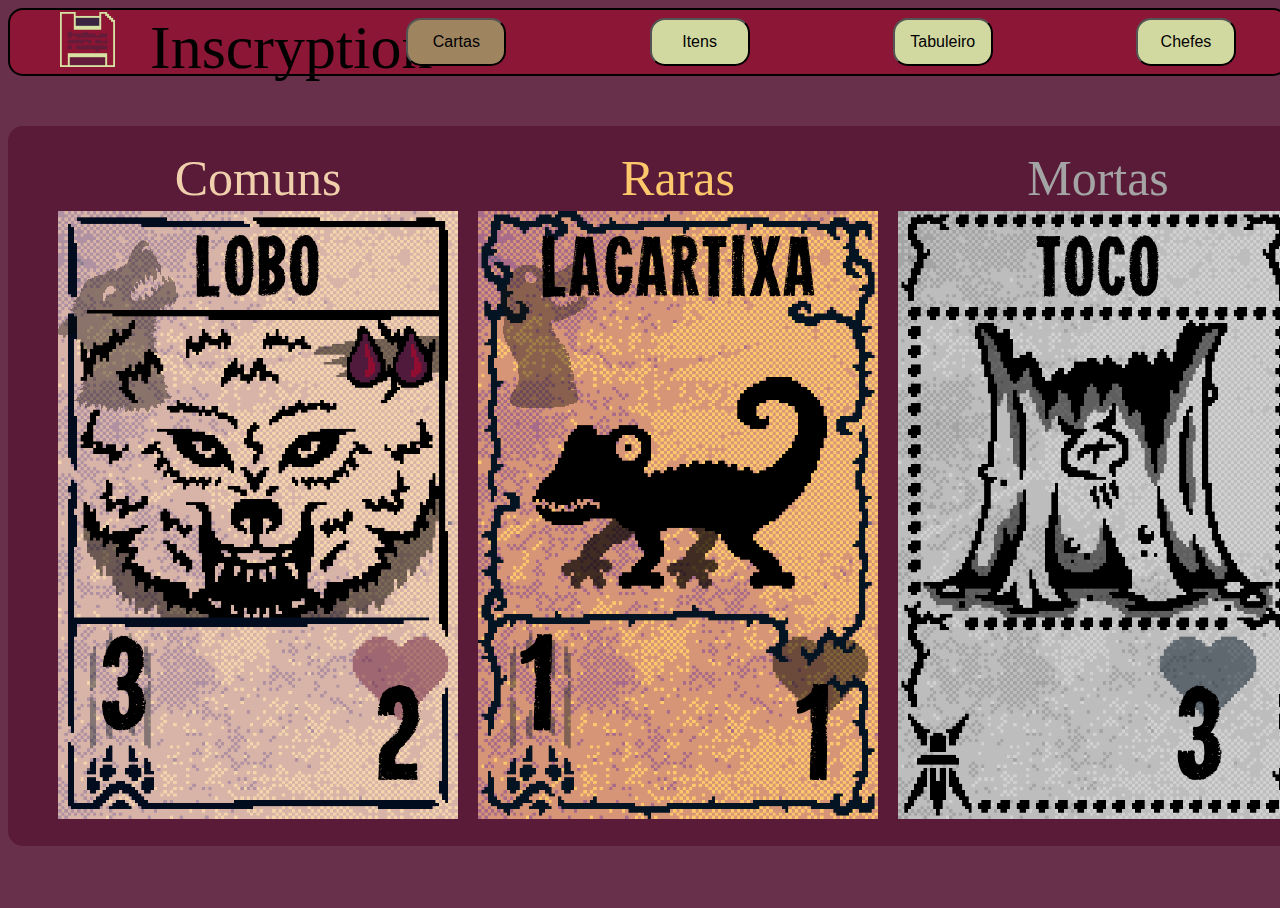
<file: pages/cartas.html>
<!DOCTYPE html>
<html lang="pt">
<head>
  <link rel="stylesheet" href="../static/css/template.css">
    <meta charset="UTF-8">
    <meta name="viewport" content="width=device-width, initial-scale=1.0">
    <title>Inscryption</title>
</head>
<body>

    <header> 
      <div class="logo"><img  style="width: 55px; height: 55px; cursor: pointer;" src="../media/logo.png" onclick="window.location.href='../index.html'">
        <a>Inscryption</a></div>

      <h1></h1>
      <button class="clicked">Cartas</button>
      <button onclick="window.location.href='../pages/itens.html'">Itens</button>
      <button onclick="window.location.href='../pages/tabuleiro.html'">Tabuleiro</button>
      <button onclick="window.location.href='../pages/chefes.html'">Chefes</button>
    </header>
    <div class="alignmaior"></div>
    <div class="a">
      <table align="center" border="0px">
        <tr>
          <td class="espacotable">Comuns</td>
          <td>&nbsp &nbsp</td>
          <td class="espacotable" style="color: #FDC86C;">Raras</td>
          <td>&nbsp &nbsp</td>
          <td class="espacotable" style="color: #A4A4A5;">Mortas</td>
        </tr>
        <tr>
          <td><a href="./cards/comum.html"><img class="botaocarta" style="width: 400px;" src="../media/wolf.png"></td></a>
          <td>&nbsp &nbsp</td>
          <td><a href="./cards/raras.html"><img class="botaocarta" style="width: 400px;" src="../media/geck.png"></td></a>
          <td>&nbsp &nbsp</td>
          <td><a href="./cards/mortas.html"><img class="botaocarta" style="width: 400px;" src="../media/stump.png"></td></a>
        </tr>
      
      </table>
    </div>
    
</body>
</html>
</file>
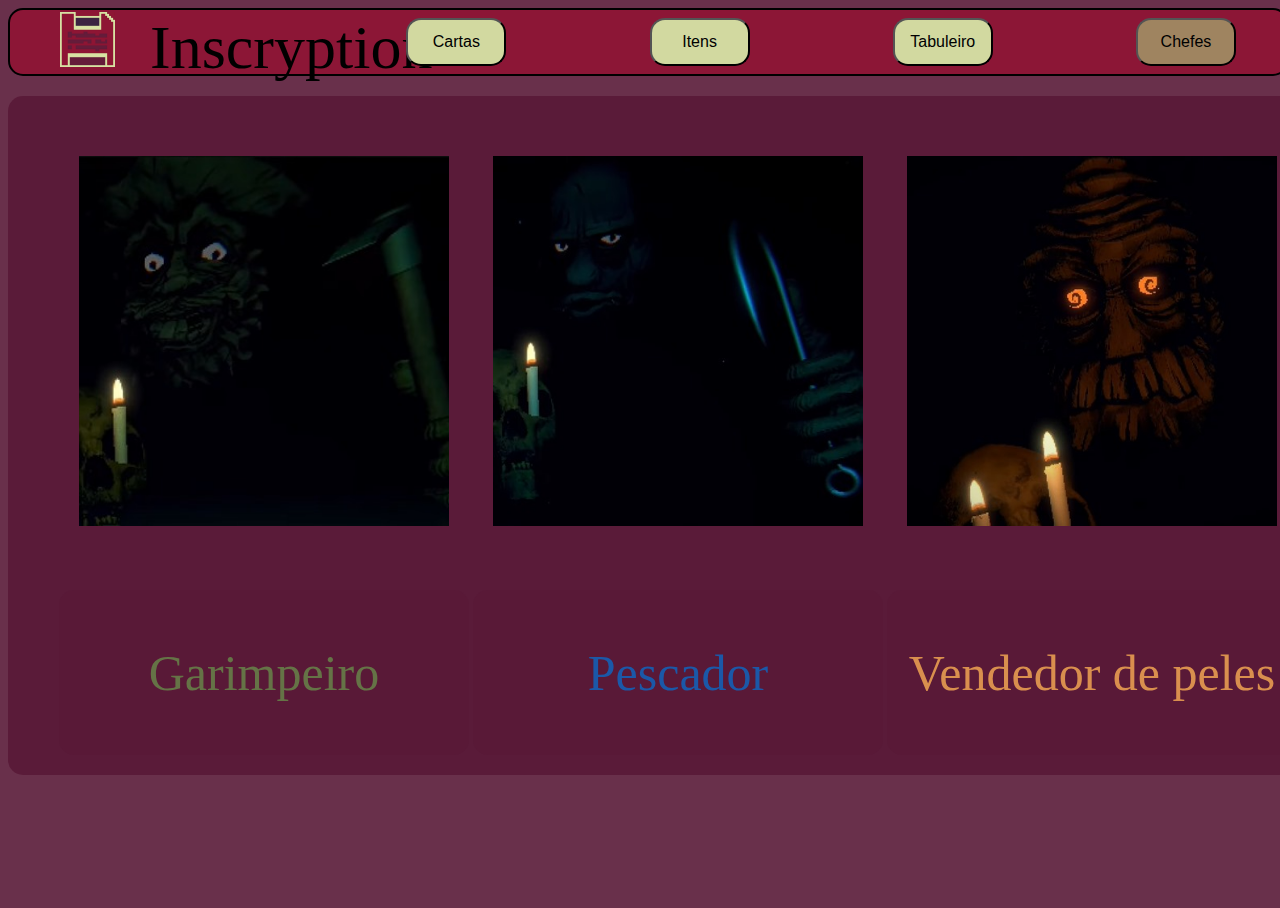
<file: pages/chefes.html>
<!DOCTYPE html>
<html lang="pt">
<head>
  <link rel="stylesheet" href="../static/css/template.css">
    <meta charset="UTF-8">
    <meta name="viewport" content="width=device-width, initial-scale=1.0">
    <title>Inscryption</title>
</head>
<body>

    <header> 
      <div class="logo"><img  style="width: 55px; height: 55px; cursor: pointer;" src="../media/logo.png" onclick="window.location.href='../index.html'">
        <a>Inscryption</a></div>

      <h1></h1>
      <button onclick="window.location.href='../pages/cartas.html'">Cartas</button>
      <button onclick="window.location.href='../pages/itens.html'">Itens</button>
      <button onclick="window.location.href='../pages/tabuleiro.html'">Tabuleiro</button>
      <button class="clicked">Chefes</button>
    </header>

    <div class="bigdiv">
      <div class="divbossimage">
        <div class="divboss">
          <a href="./chefes/garimpeiro.html"><img src="../media/chefes/garimpeiro.jpg" class="boss"></a>
          
        </div>
        <div class="divboss">
          <a href="./chefes/pescador.html"><img src="../media/chefes/pescador.jpg" class="boss"></a>
          
        </div>
        <div class="divboss">
          <a href="./chefes/cacador.html"><img src="../media/chefes/cacador.jpg" class="boss"></a>
          
        </div>
      </div>

      
      <div class="e">
          <div class="d">
            <h1 class="espacotable2" style="color: #657346;">Garimpeiro</h1>
          </div>
          <div class="d">
            <h1 class="espacotable2" style="color: #1b58a8;">Pescador</h1>
          </div>
          <div class="d">
            <h1 class="espacotable2" style="color: #D98F4E;">Vendedor de peles</h1>
      </div>
    </div>
</body>
</html>
</file>
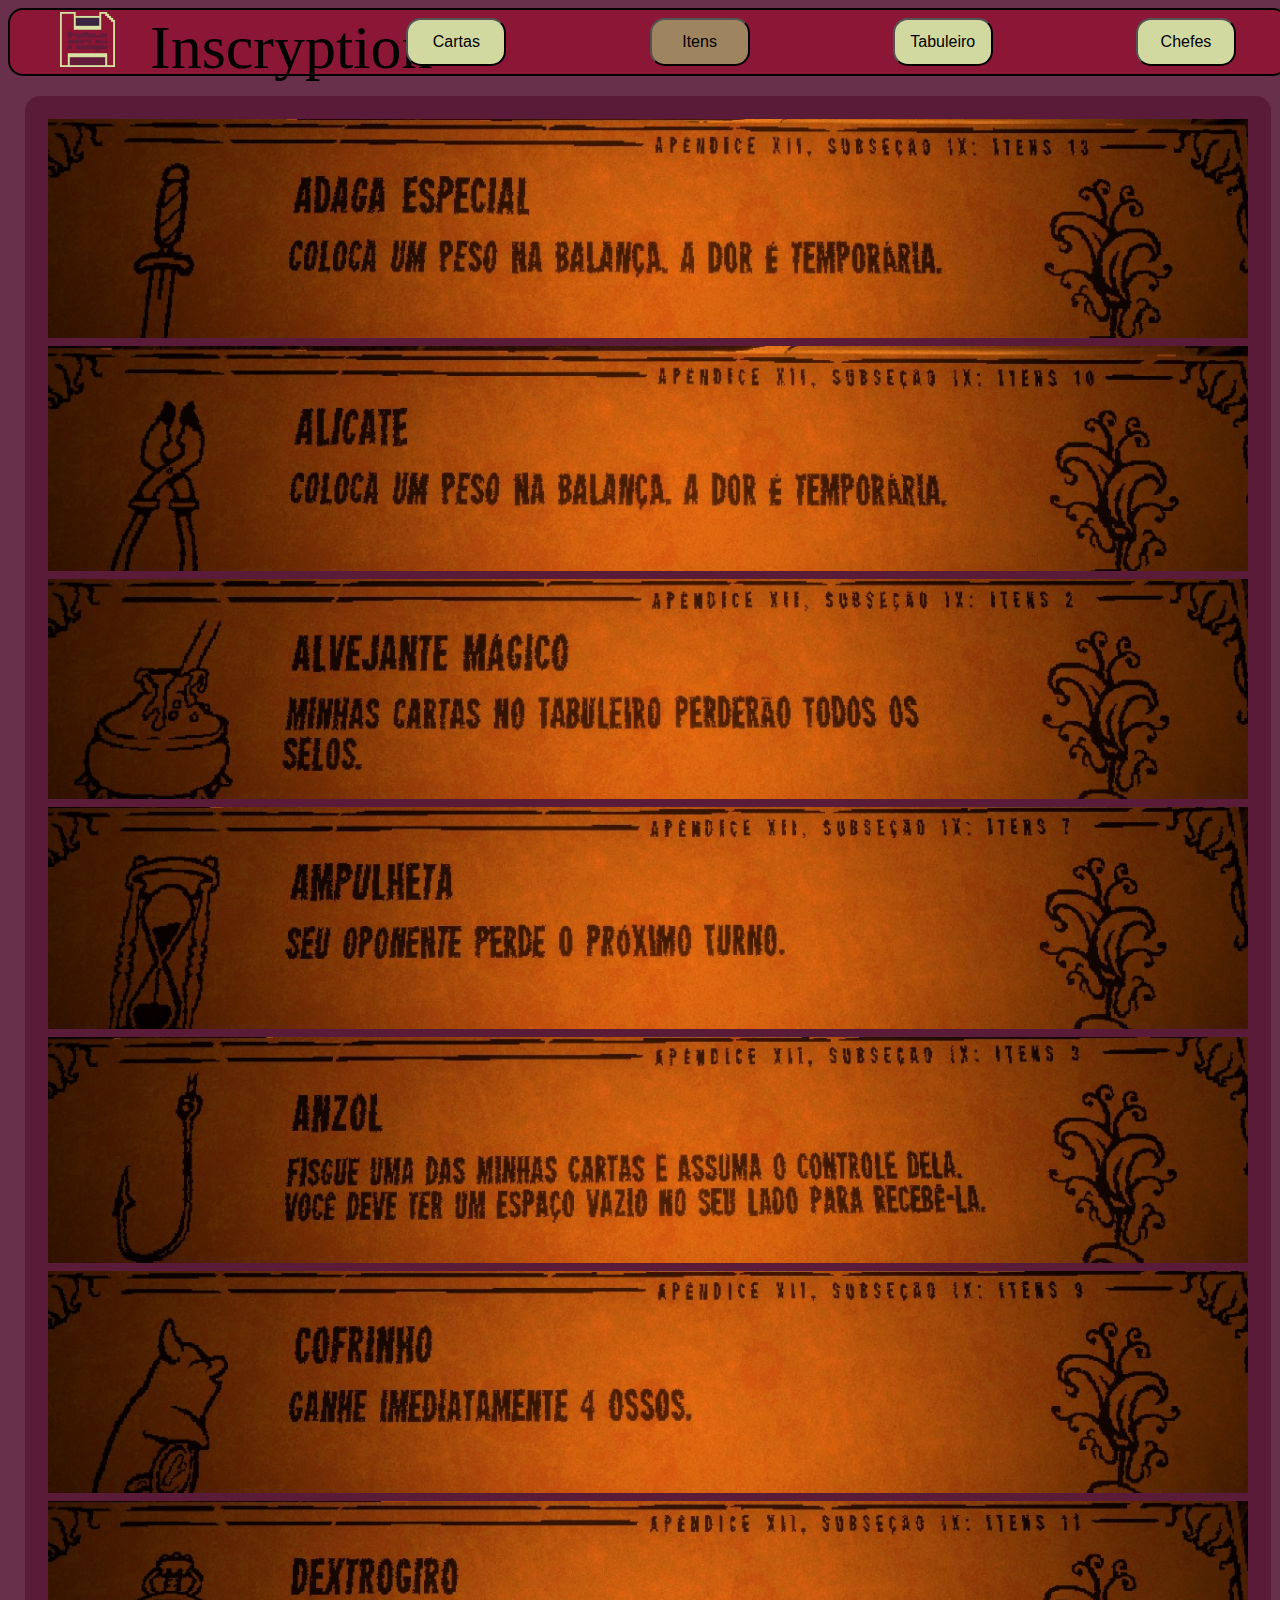
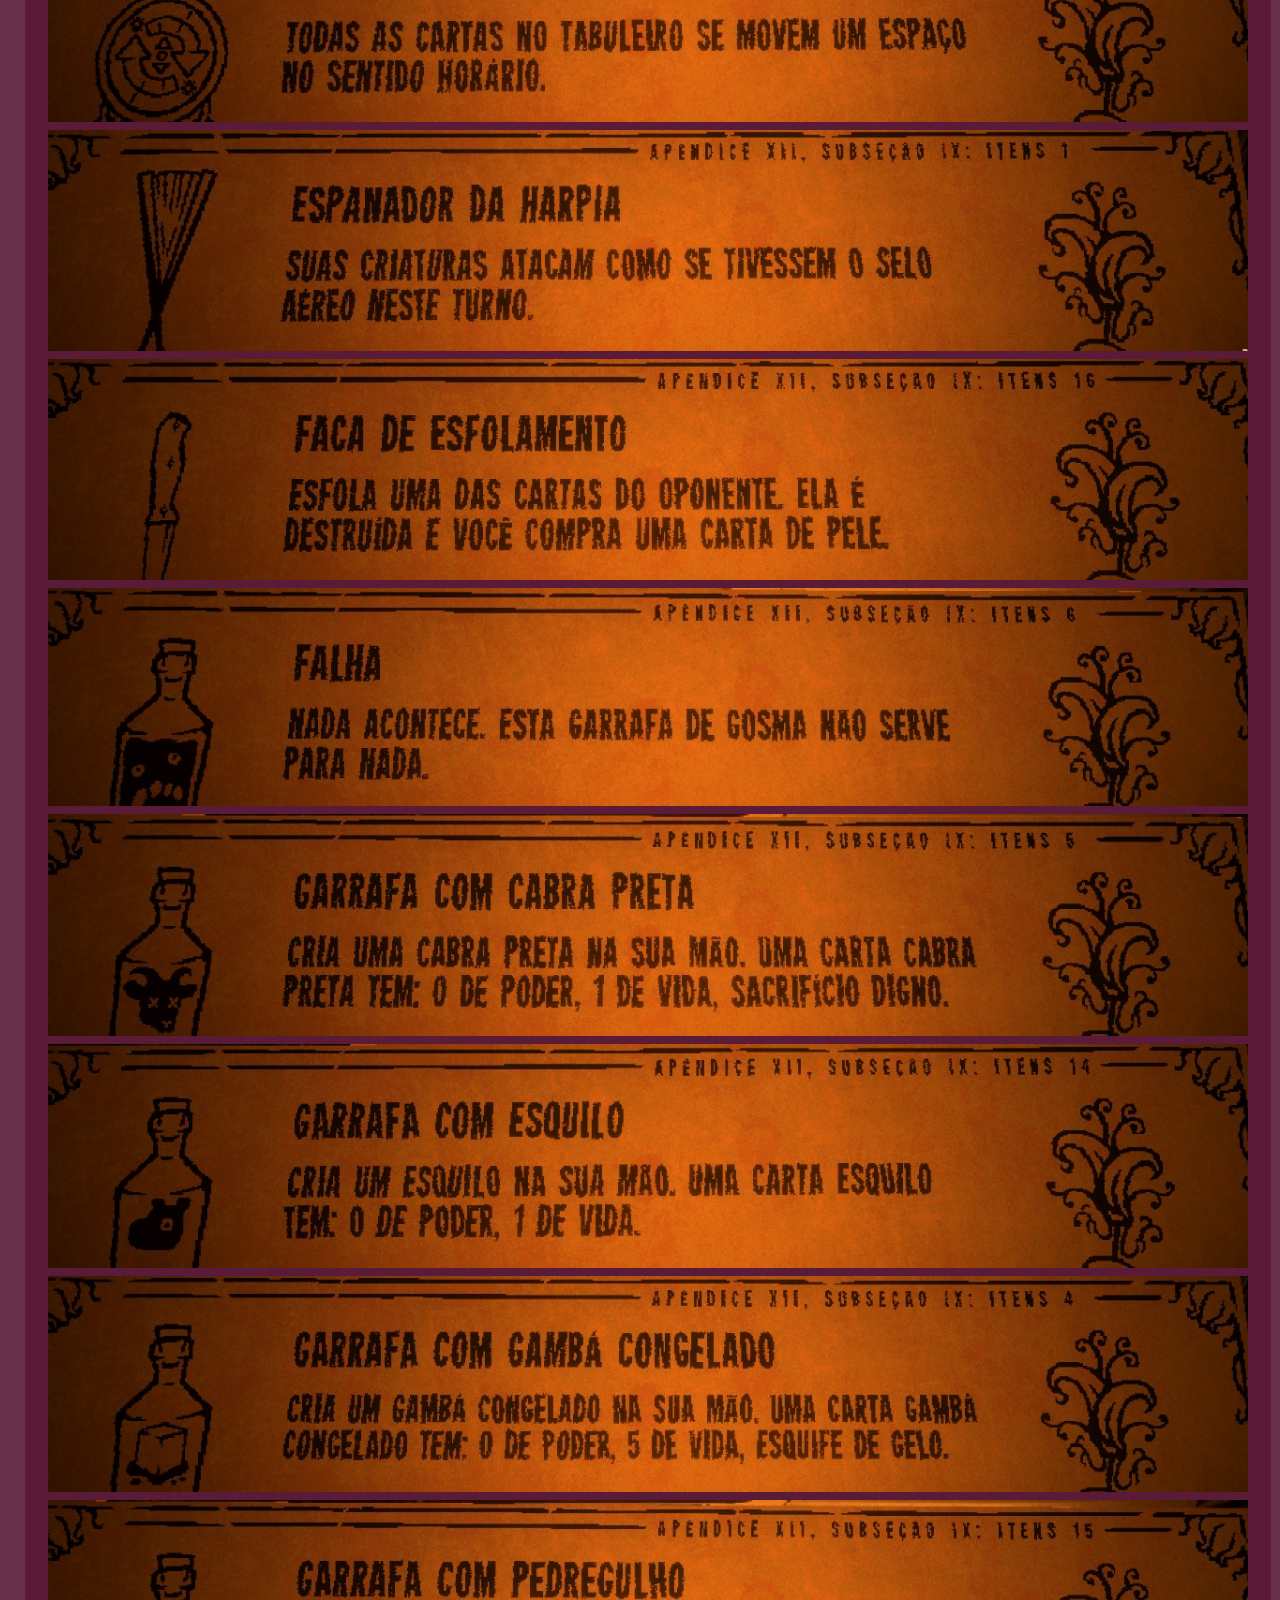
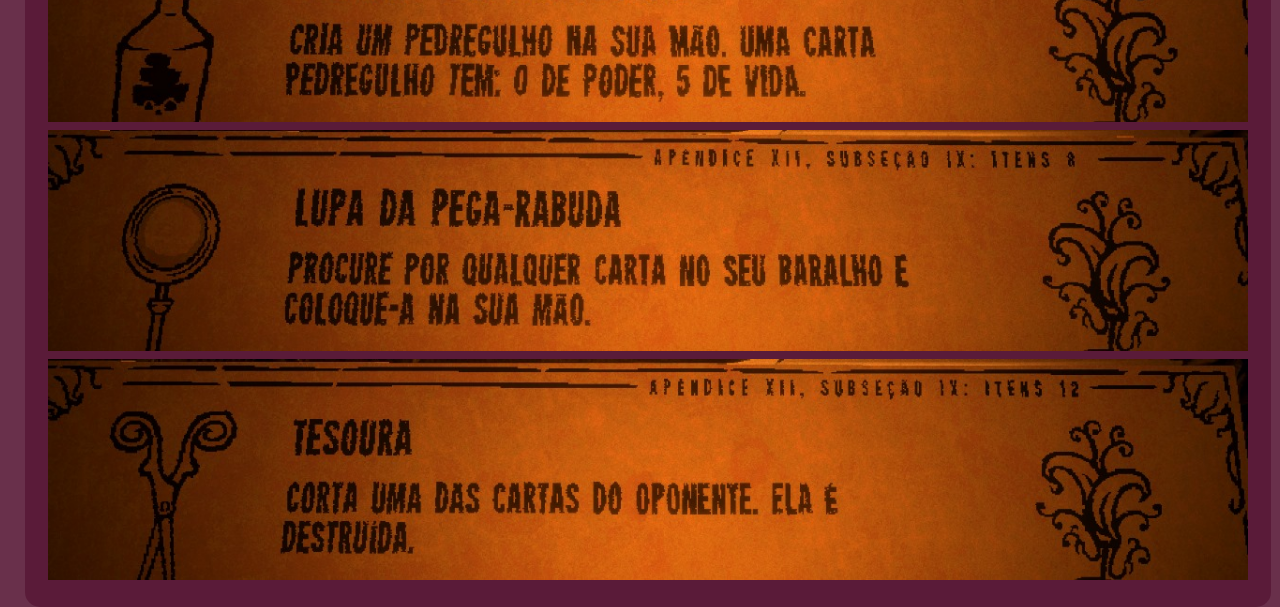
<file: pages/itens.html>
<!DOCTYPE html>
<html lang="pt">
<head>
  <link rel="stylesheet" href="../static/css/template.css">
    <meta charset="UTF-8">
    <meta name="viewport" content="width=device-width, initial-scale=1.0">
    <title>Inscryption</title>
</head>
<body>

    <header> 
      <div class="logo"><img class="itemtable"  style="width: 55px; height: 55px; cursor: pointer;" src="../media/logo.png" onclick="window.location.href='../index.html'">
        <a>Inscryption</a></div>

      <h1></h1>
      <button onclick="window.location.href='../pages/cartas.html'">Cartas</button>
      <button class="clicked">Itens</button>
      <button onclick="window.location.href='../pages/tabuleiro.html'">Tabuleiro</button>
      <button onclick="window.location.href='../pages/chefes.html'">Chefes</button>
    </header>

      <table class="divtableitem" border="0px">
        <tr><td><a><img class="itemtable" src="../media/itens/adaga_especial.jpeg"></a></td></tr>
        <tr><td><a><img class="itemtable" src="../media/itens/alicate.jpeg"></a></td></tr>
        <tr><td><a><img class="itemtable" src="../media/itens/alvejante_magico.jpeg"></a></td></tr>
        <tr><td><a><img class="itemtable" src="../media/itens/ampulheta.jpeg"></a></td></tr>
        <tr><td><a><img class="itemtable" src="../media/itens/anzol.jpeg"></a></td></tr>
        <tr><td><a><img class="itemtable" src="../media/itens/cofrinho.jpeg"></a></td></tr>
        <tr><td><a><img class="itemtable" src="../media/itens/dextrogiro.jpeg"></a></td></tr>
        <tr><td><a><img class="itemtable" src="../media/itens/espanador_da_harpia.jpeg"></a></td></tr>
        <tr><td><a><img class="itemtable" src="../media/itens/faca_de_esfolamento.jpeg"></a></td></tr>
        <tr><td><a><img class="itemtable" src="../media/itens/falha.jpeg"></a></td></tr>
        <tr><td><a><img class="itemtable" src="../media/itens/garrafa_com_cabra_preta.jpeg"></a></td></tr>
        <tr><td><a><img class="itemtable" src="../media/itens/garrafa_com_esquilo.jpeg"></a></td></tr>
        <tr><td><a><img class="itemtable" src="../media/itens/garrafa_com_gamba_congelado.jpeg"></a></td></tr>
        <tr><td><a><img class="itemtable" src="../media/itens/garrafa_com_pedregulho.jpeg"></a></td></tr>
        <tr><td><a><img class="itemtable" src="../media/itens/lupa_da_pega_rabuda.jpeg"></a></td></tr>
        <tr><td><a><img class="itemtable" src="../media/itens/tesoura.jpeg"></a></td></tr>
      </table>



    
    
</body>
</html>
</file>
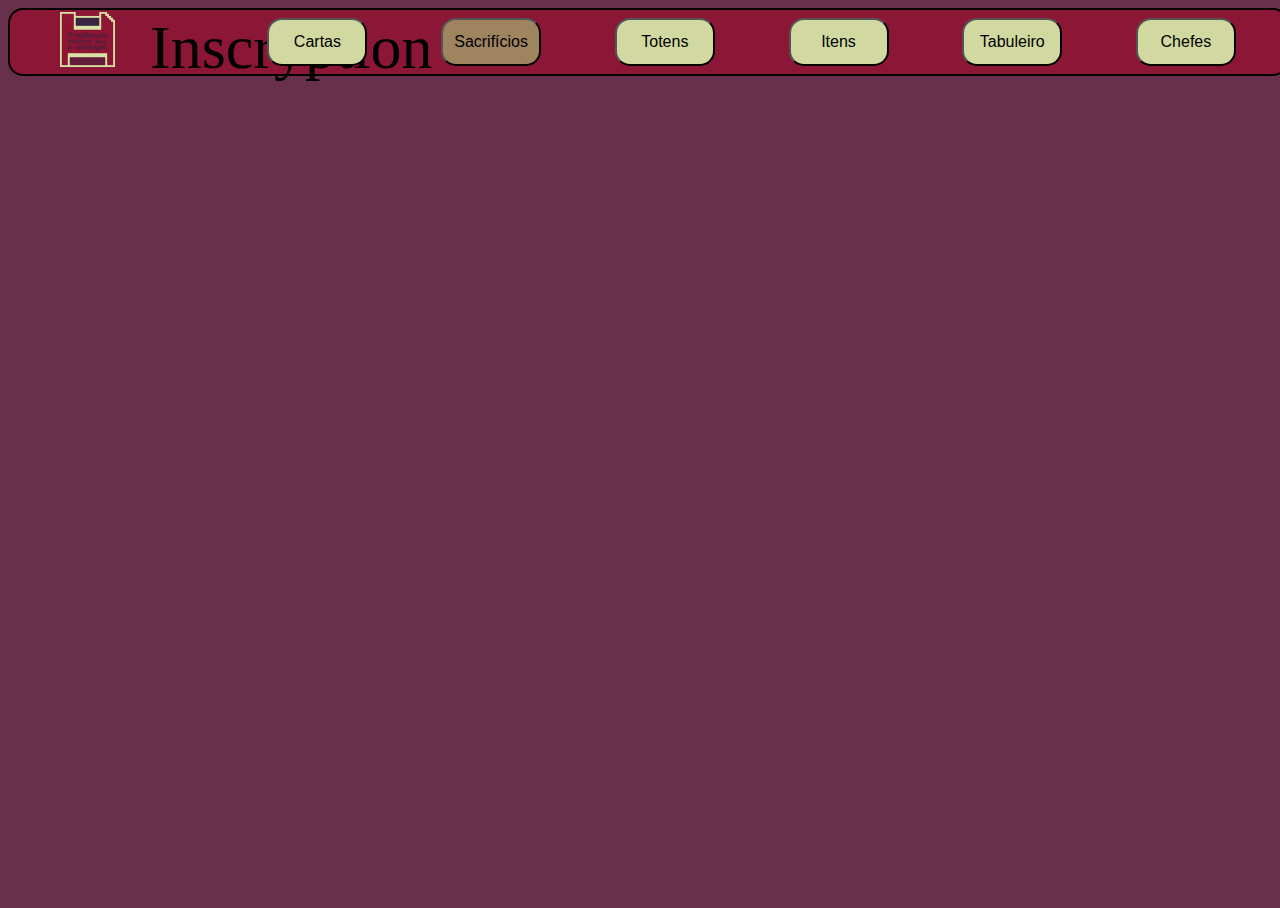
<file: pages/sacrificios.html>
<!DOCTYPE html>
<html lang="pt">
<head>
  <link rel="stylesheet" href="../static/css/template.css">
    <meta charset="UTF-8">
    <meta name="viewport" content="width=device-width, initial-scale=1.0">
    <title>Inscryption</title>
</head>
<body>

    <header> 
      <div class="logo"><img  style="width: 55px; height: 55px; cursor: pointer;" src="../media/logo.png" onclick="window.location.href='../index.html'">
        <a>Inscryption</a></div>

      <h1></h1>
      <button onclick="window.location.href='../pages/cartas.html'">Cartas</button>
      <button class="clicked">Sacrifícios</button>
      <button onclick="window.location.href='../pages/totens.html'">Totens</button>
      <button onclick="window.location.href='../pages/itens.html'">Itens</button>
      <button onclick="window.location.href='../pages/tabuleiro.html'">Tabuleiro</button>
      <button onclick="window.location.href='../pages/chefes.html'">Chefes</button>
    </header>


    
    
</body>
</html>
</file>
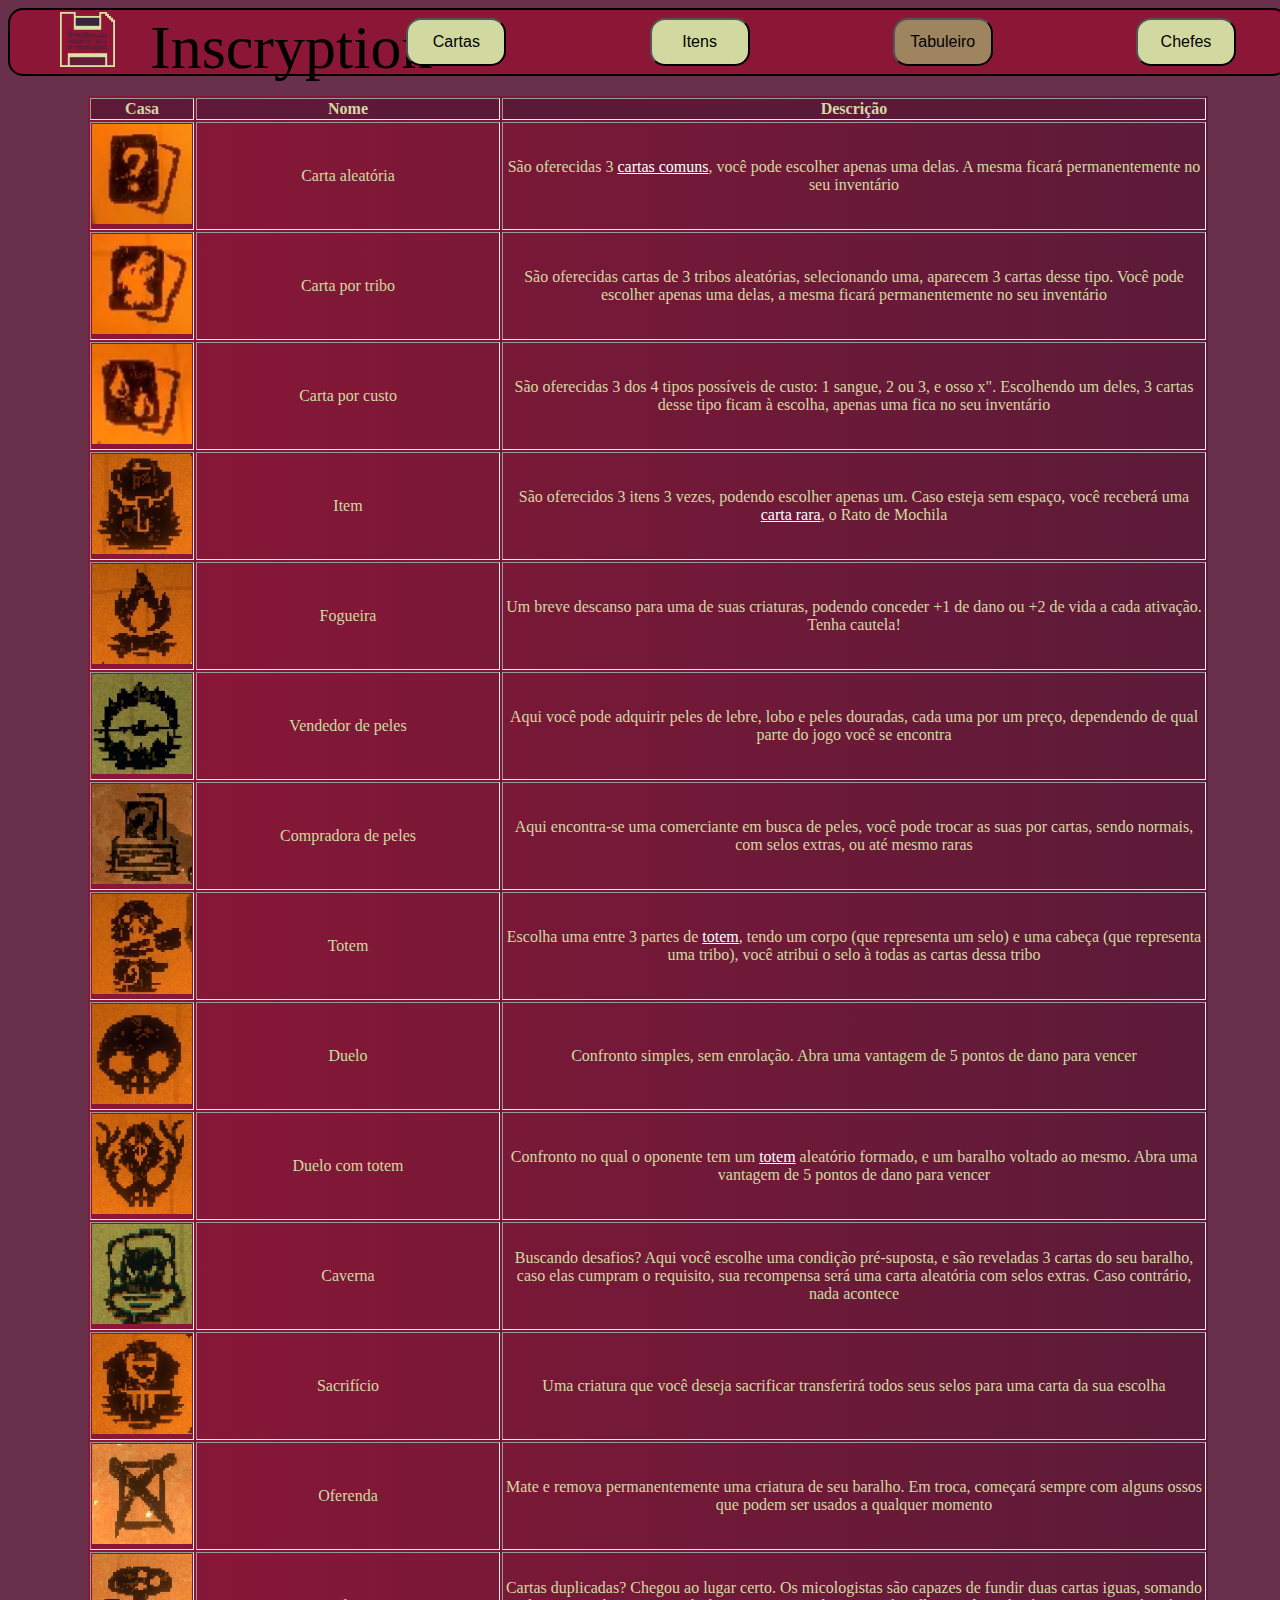
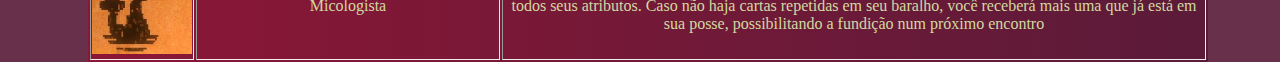
<file: pages/tabuleiro.html>
<!DOCTYPE html>
<html lang="pt">
<head>
  <link rel="stylesheet" href="../static/css/template.css">
    <meta charset="UTF-8">
    <meta name="viewport" content="width=device-width, initial-scale=1.0">
    <title>Inscryption</title>
</head>
<body>

    <header> 
      <div class="logo"><img  style="width: 55px; height: 55px; cursor: pointer;" src="../media/logo.png" onclick="window.location.href='../index.html'">
        <a>Inscryption</a></div>

      <h1></h1>
      <button onclick="window.location.href='../pages/cartas.html'">Cartas</button>
      <button onclick="window.location.href='../pages/itens.html'">Itens</button>
      <button class="clicked">Tabuleiro</button>
      <button onclick="window.location.href='../pages/chefes.html'">Chefes</button>
    </header>

    <table class="tabuleiro" border="10px">
      <tr>
        <th style="width: 100px; background-color: rgba(89, 25, 55, 0.9);">Casa</th>
        <th style="width: 300px; background-color: rgba(89, 25, 55, 0.9);">Nome</th>
        <th style="width: 700px; background-color: rgba(89, 25, 55, 0.9);">Descrição</th>
      </tr>
      <tr>
        <td><img class="casa" src="../media/casinhas/cartarandom.jpg"></td>
        <td>Carta aleatória</td>
        <td>São oferecidas 3 <a style="color: white;" href="../pages/cards/comum.html">cartas comuns</a>, você pode escolher apenas uma delas. A mesma ficará permanentemente no seu inventário</td>
      </tr>
      <tr>
        <td><img class="casa" src="../media/casinhas/familyrandom.jpg"></td>
        <td>Carta por tribo</td>
        <td>São oferecidas cartas de 3 tribos aleatórias, selecionando uma, aparecem 3 cartas desse tipo. Você pode escolher apenas uma delas, a mesma ficará permanentemente no seu inventário</td>
      </tr>
      <tr>
        <td><img class="casa" src="../media/casinhas/bloodrandom.jpg"></td>
        <td>Carta por custo</td>
        <td>São oferecidas 3 dos 4 tipos possíveis de custo: 1 sangue, 2 ou 3, e osso x". Escolhendo um deles, 3 cartas desse tipo ficam à escolha, apenas uma fica no seu inventário</td>
      </tr>
      <tr>
        <td><img class="casa" src="../media/casinhas/bag.jpg"></td>
        <td>Item</td>
        <td>São oferecidos 3 itens 3 vezes, podendo escolher apenas um. Caso esteja sem espaço, você receberá uma <a style="color: white;" href="../pages/cards/raras.html">carta rara</a>, o Rato de Mochila</td>
      </tr>
      <tr>
        <td><img class="casa" src="../media/casinhas/campfire.jpg"></td>
        <td>Fogueira</td>
        <td>Um breve descanso para uma de suas criaturas, podendo conceder +1 de dano ou +2 de vida a cada ativação. Tenha cautela!</td>
      </tr>
      <tr>
        <td><img class="casa" src="../media/casinhas/trap.jpg"></td>
        <td>Vendedor de peles</td>
        <td>Aqui você pode adquirir peles de lebre, lobo e peles douradas, cada uma por um preço, dependendo de qual parte do jogo você se encontra
        </td>
      </tr>
      <tr>
        <td><img class="casa" src="../media/casinhas/skin.jpg"></td>
        <td>Compradora de peles</td>
        <td>Aqui encontra-se uma comerciante em busca de peles, você pode trocar as suas por cartas, sendo normais, com selos extras, ou até mesmo raras</td>
      </tr>
      <tr>
        <td><img class="casa" src="../media/casinhas/totem.jpg"></td>
        <td>Totem</td>
        <td>Escolha uma entre 3 partes de <a style="color: white;" href="../pages/totens.html">totem</a>, tendo um corpo (que representa um selo) e uma cabeça (que representa uma tribo), você atribui o selo à todas as cartas dessa tribo</td>
      </tr>
      <tr>
        <td><img class="casa" src="../media/casinhas/duel.jpg"></td>
        <td>Duelo</td>
        <td>Confronto simples, sem enrolação. Abra uma vantagem de 5 pontos de dano para vencer</td>
      </tr>
      <tr>
        <td><img class="casa" src="../media/casinhas/totem_duel.jpg"></td>
        <td>Duelo com totem</td>
        <td>Confronto no qual o oponente tem um <a style="color: white;" href="../pages/totens.html">totem</a> aleatório formado, e um baralho voltado ao mesmo. Abra uma vantagem de 5 pontos de dano para vencer</td>
      </tr>
      <tr>
        <td><img class="casa" src="../media/casinhas/cave.jpg"></td>
        <td>Caverna</td>
        <td>Buscando desafios? Aqui você escolhe uma condição pré-suposta, e são reveladas 3 cartas do seu baralho, caso elas cumpram o requisito, sua recompensa será uma carta aleatória com selos extras. Caso contrário, nada acontece</td>
      </tr>
      <tr>
        <td><img class="casa" src="../media/casinhas/sacrifice.jpg"></td>
        <td>Sacrifício</td>
        <td>Uma criatura que você deseja sacrificar transferirá todos seus selos para uma carta da sua escolha</td>
      </tr>
      <tr>
        <td><img class="casa" src="../media/casinhas/demon.jpg"></td>
        <td>Oferenda</td>
        <td>Mate e remova permanentemente uma criatura de seu baralho. Em troca, começará sempre com alguns ossos que podem ser usados a qualquer momento</td>
      </tr>
      <tr>
        <td><img class="casa" src="../media/casinhas/micologist.jpg"></td>
        <td>Micologista</td>
        <td>Cartas duplicadas? Chegou ao lugar certo. Os micologistas são capazes de fundir duas cartas iguas, somando todos seus atributos. Caso não haja cartas repetidas em seu baralho, você receberá mais uma que já está em sua posse, possibilitando a fundição num próximo encontro</td>
      </tr>
      

    </table>
    
    
</body>
</html>
</file>
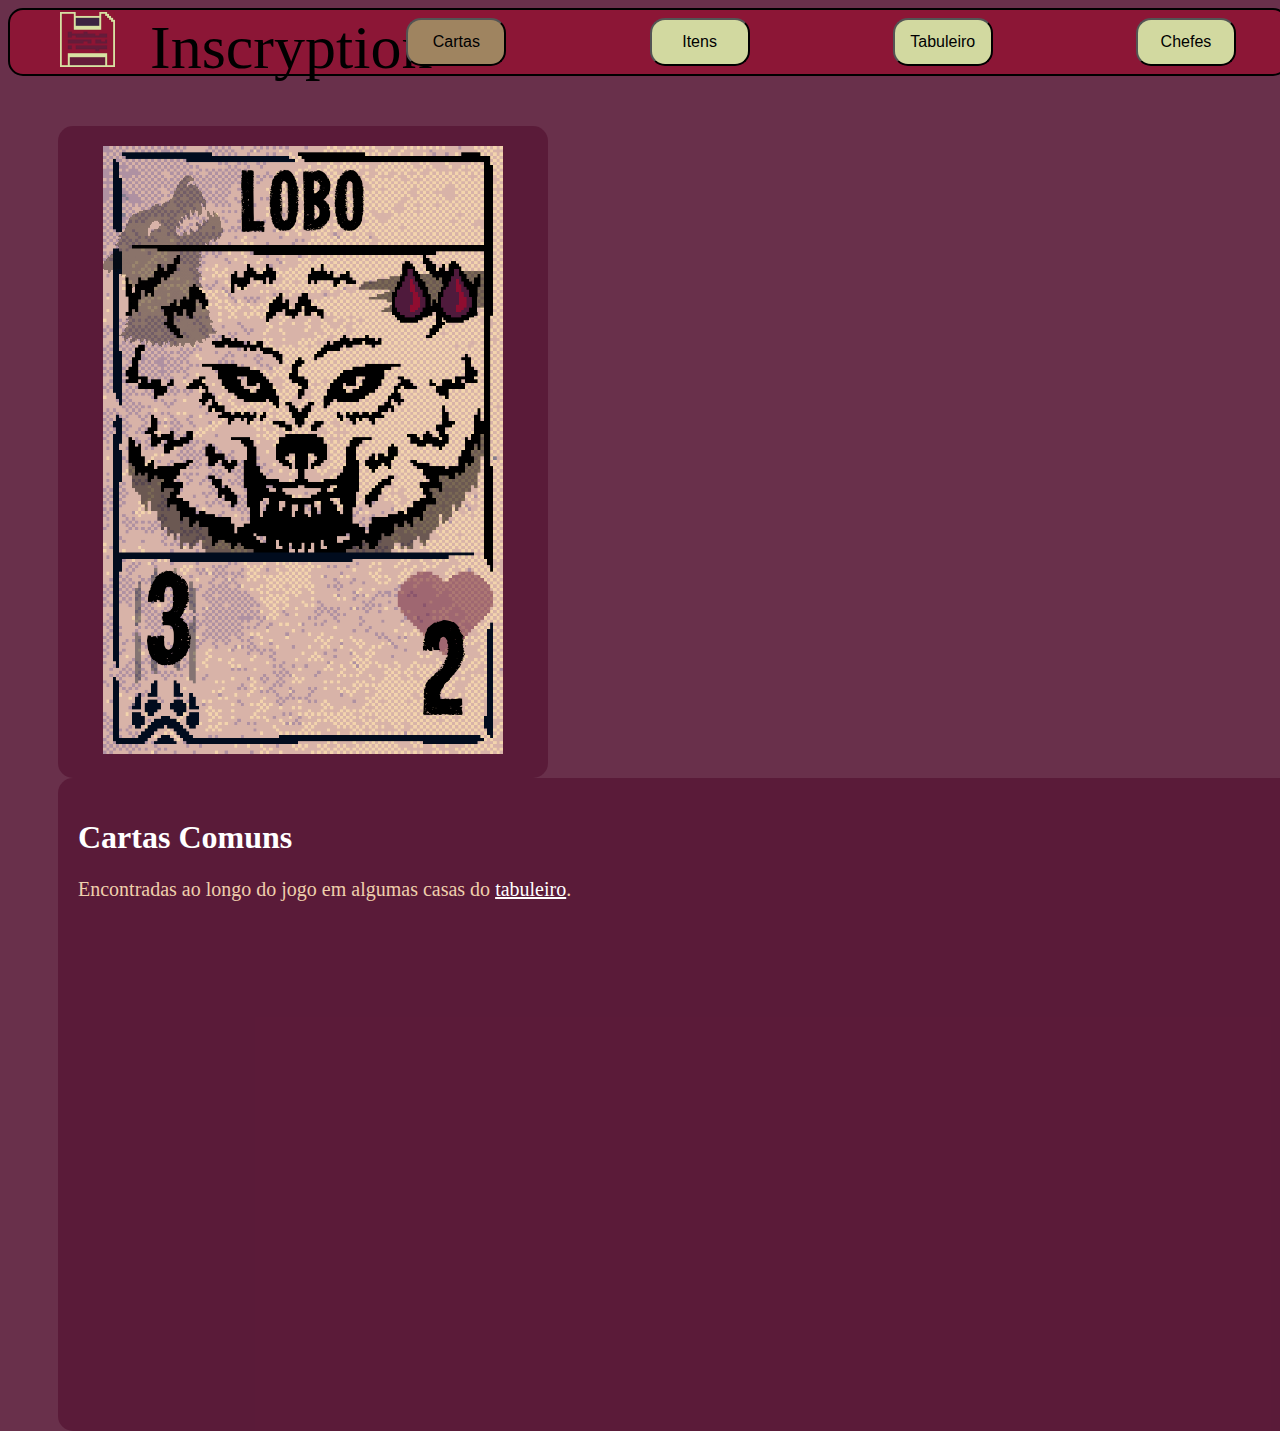
<file: pages/cards/comum.html>
<!DOCTYPE html>
<html lang="pt">
<head>
  <link rel="stylesheet" href="../../static/css/template.css">
    <meta charset="UTF-8">
    <meta name="viewport" content="width=device-width, initial-scale=1.0">
    <title>Inscryption</title>
</head>
<body>

    <header> 
      <div class="logo"><img  style="width: 55px; height: 55px; cursor: pointer;" src="../../media/logo.png" onclick="window.location.href='../../index.html'">
        <a>Inscryption</a></div>

      <h1></h1>
      <button class="clicked" onclick="window.location.href='../../pages/cartas.html'">Cartas</button>
      <button onclick="window.location.href='../../pages/itens.html'">Itens</button>
      <button onclick="window.location.href='../../pages/tabuleiro.html'">Tabuleiro</button>
      <button onclick="window.location.href='../../pages/chefes.html'">Chefes</button>
    </header>
    <div class="alignmaior"></div>

    <div class="carta">
      <a href="../cartas.html"><img style="width: 400px;" src="../../media/wolf.png"></a>
    </div>
    
    <div class="legenda">
      <h1 style="color: white;"><strong>Cartas Comuns</strong></h1>
      <p style="color: #EFCFAC; font-size: 20px;">Encontradas ao longo do jogo em algumas casas do <a style="color: white;" href="../tabuleiro.html">tabuleiro</a>.</p>
    </div>
    
    
</body>
</html>
</file>
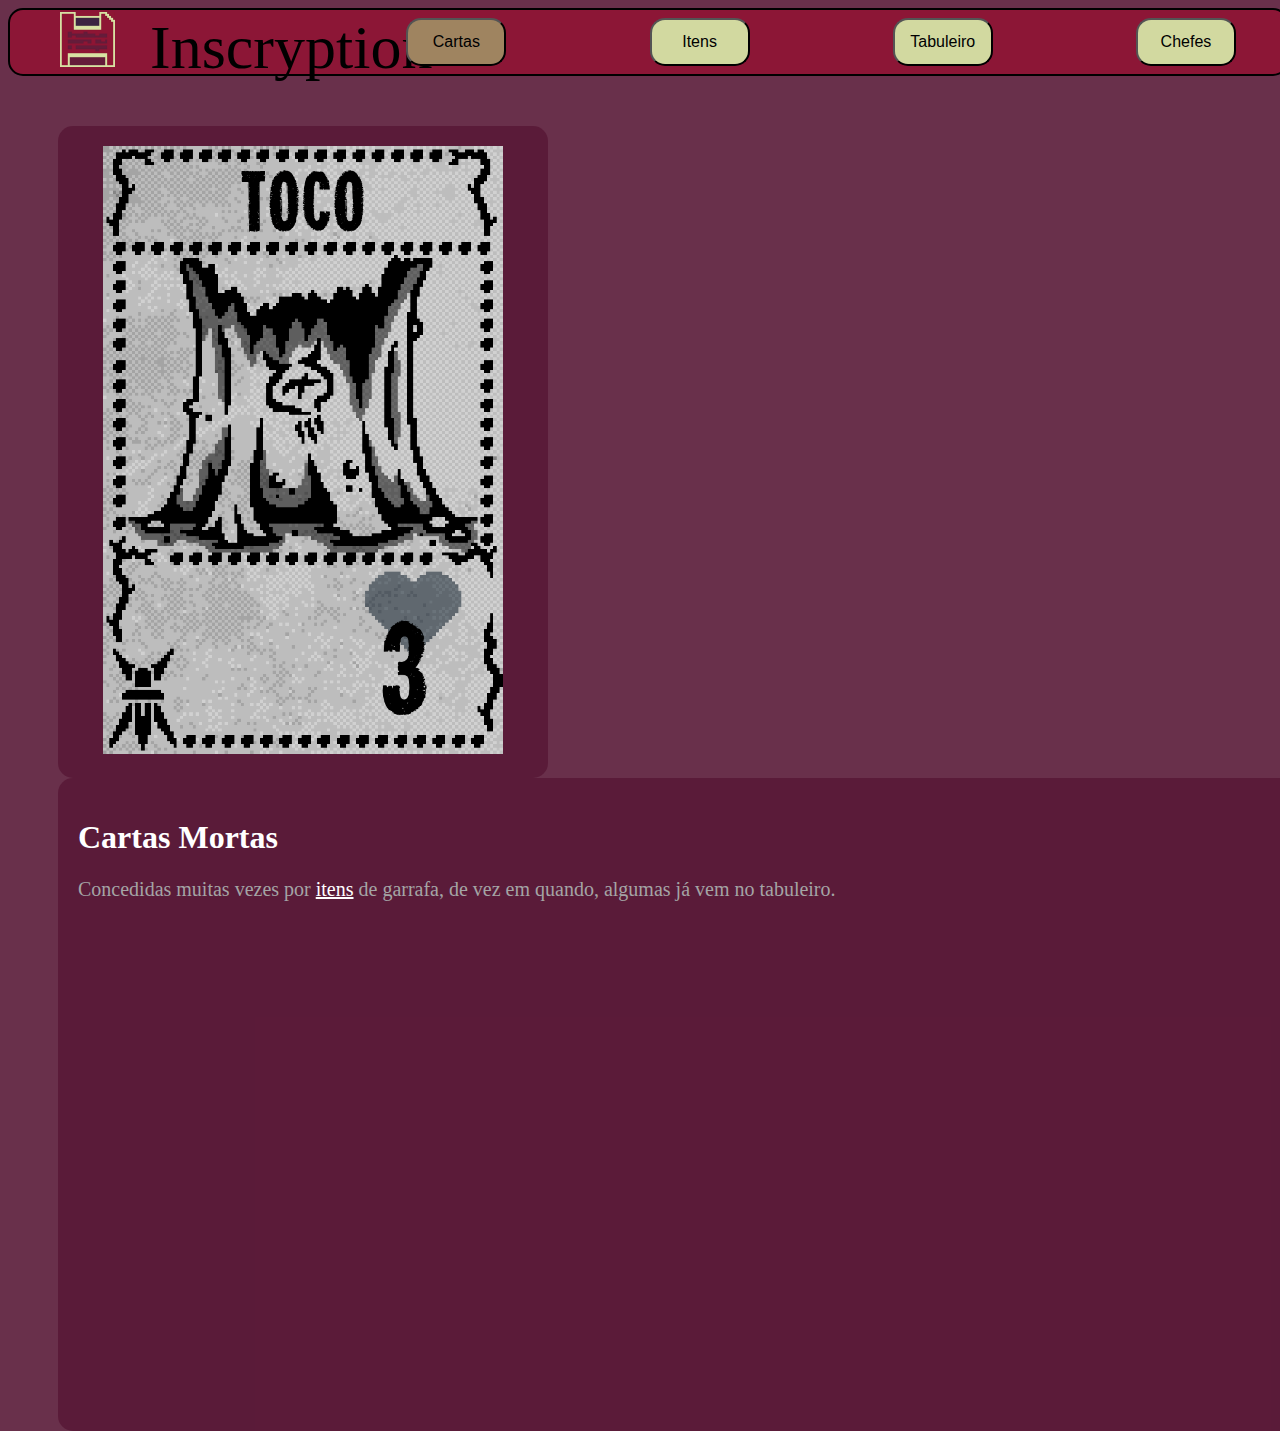
<file: pages/cards/mortas.html>
<!DOCTYPE html>
<html lang="pt">
<head>
  <link rel="stylesheet" href="../../static/css/template.css">
    <meta charset="UTF-8">
    <meta name="viewport" content="width=device-width, initial-scale=1.0">
    <title>Inscryption</title>
</head>
<body>

    <header> 
      <div class="logo"><img  style="width: 55px; height: 55px; cursor: pointer;" src="../../media/logo.png" onclick="window.location.href='../../index.html'">
        <a>Inscryption</a></div>

      <h1></h1>
      <button class="clicked" onclick="window.location.href='../../pages/cartas.html'">Cartas</button>
      <button onclick="window.location.href='../../pages/itens.html'">Itens</button>
      <button onclick="window.location.href='../../pages/tabuleiro.html'">Tabuleiro</button>
      <button onclick="window.location.href='../../pages/chefes.html'">Chefes</button>
    </header>
    <div class="alignmaior"></div>

    <div class="carta">
      <a href="../cartas.html"><img style="width: 400px;" src="../../media/stump.png"></a>
    </div>
    
    <div class="legenda">
      <h1 style="color: white;"><strong>Cartas Mortas</strong></h1>
      <p style="color: #A4A4A5; font-size: 20px;">Concedidas muitas vezes por <a style="color: white;" href="../itens.html">itens</a> de garrafa, de vez em quando, algumas já vem no tabuleiro.</p>
    </div>
    
    
</body>
</html>
</file>
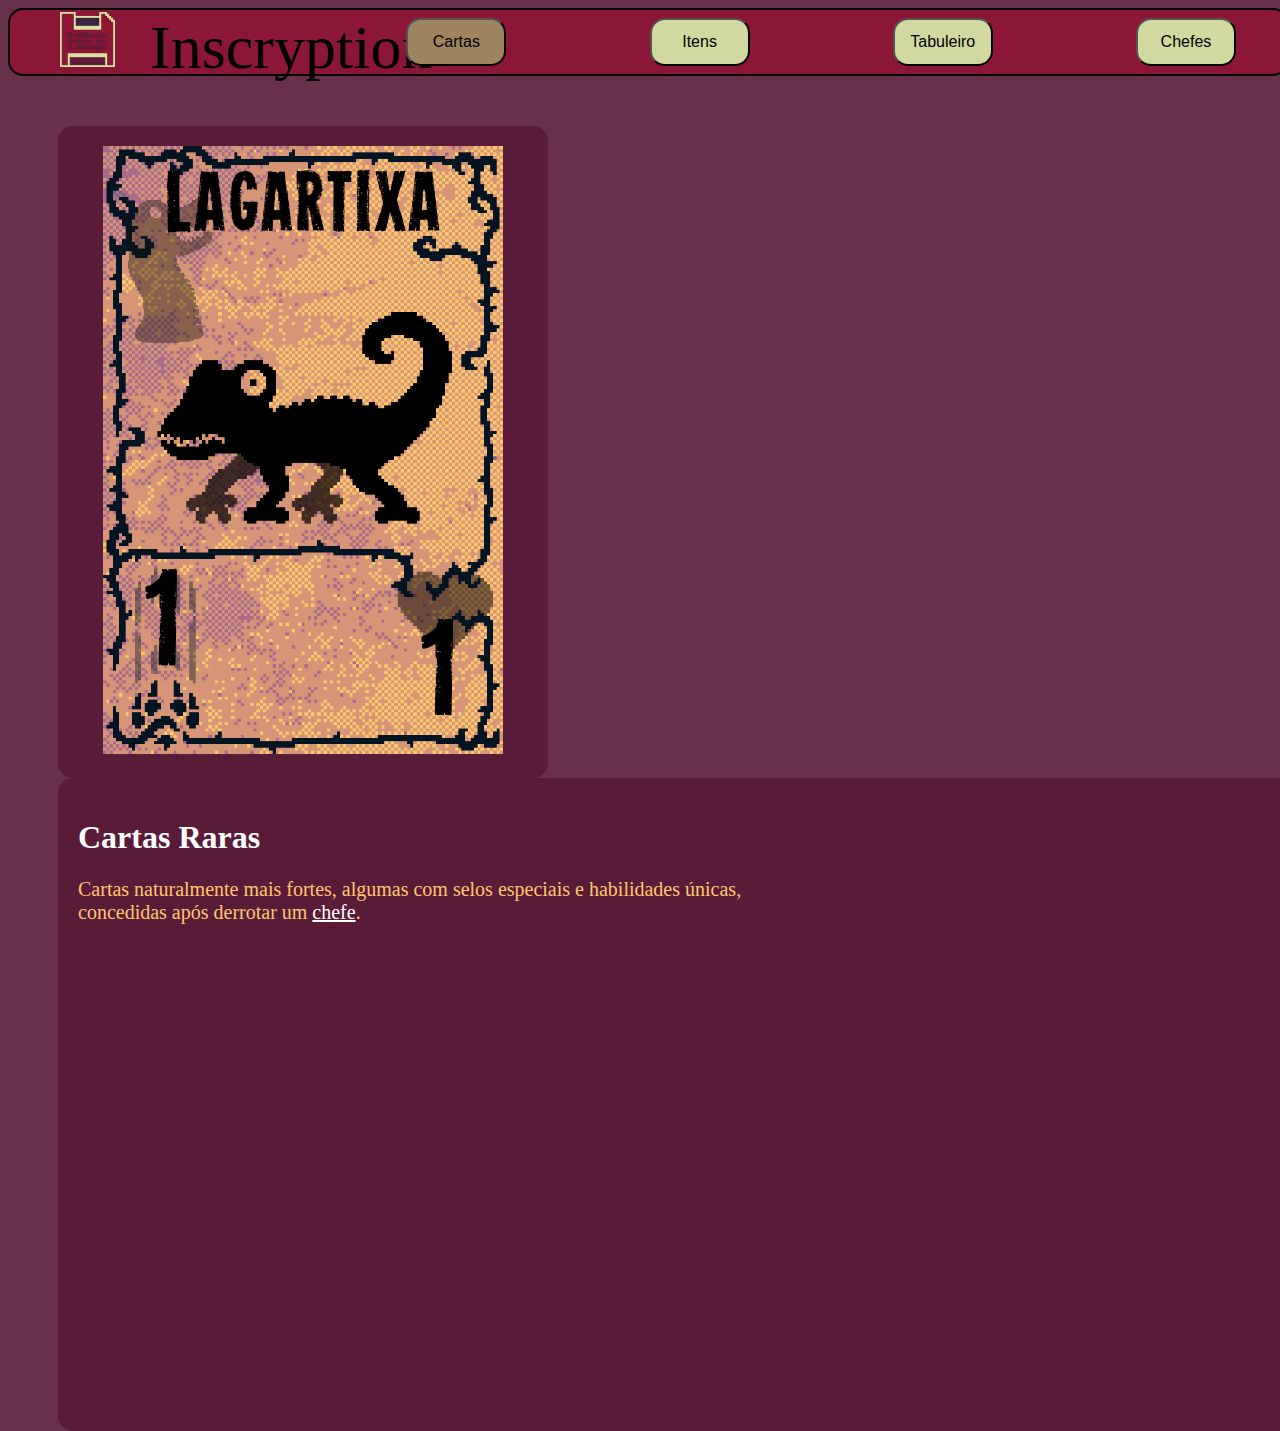
<file: pages/cards/raras.html>
<!DOCTYPE html>
<html lang="pt">
<head>
  <link rel="stylesheet" href="../../static/css/template.css">
    <meta charset="UTF-8">
    <meta name="viewport" content="width=device-width, initial-scale=1.0">
    <title>Inscryption</title>
</head>
<body>

    <header> 
      <div class="logo"><img  style="width: 55px; height: 55px; cursor: pointer;" src="../../media/logo.png" onclick="window.location.href='../../index.html'">
        <a>Inscryption</a></div>

      <h1></h1>
      <button class="clicked" onclick="window.location.href='../../pages/cartas.html'">Cartas</button>
      <button onclick="window.location.href='../../pages/itens.html'">Itens</button>
      <button onclick="window.location.href='../../pages/tabuleiro.html'">Tabuleiro</button>
      <button onclick="window.location.href='../../pages/chefes.html'">Chefes</button>
    </header>
    <div class="alignmaior"></div>

    <div class="carta">
      <a href="../cartas.html"><img style="width: 400px;" src="../../media/geck.png"></a>
    </div>
    
    <div class="legenda">
      <h1 style="color: white;"><strong>Cartas Raras</strong></h1>
      <p style="color: #FDC86C; font-size: 20px;">Cartas naturalmente mais fortes, algumas com selos especiais e habilidades únicas,<br>concedidas após derrotar um <a style="color: white;" href="../chefes.html">chefe</a>.</p>
    </div>
    
    
</body>
</html>
</file>
<file: static/css/template.css>
/* ########################################################################################################### */
/* ESTRUTURA */
header {
    display: flex;
    flex-direction: [row];
    justify-content: space-between;
    align-items: center;
    background-color:#8C1636;
    padding: 2px 50px;
    z-index: 1;
    border-radius: 15px;
    border: 2px, solid black;
  }
  
body {
    position: absolute;
    top: 0;
    left: 0;
    width: 100%;
    height: 100%;
    background-color: rgba(89, 25, 55, 0.9);

}

form {
  height: 20px;
}

/* ########################################################################################################### */







.logo {
  width: 60px;
  height: 60px;
  font-family: 'Heavyweight Regular';
  font-style: normal;
  font-weight: normal;
  font-size: 62px;
  src: local('Heavyweight Regular'), url('HEAVYWEI.woff') format('woff');
  display: grid;
  grid-template-columns: repeat(2, 80px);
  gap: 10px;
}

.lojas {
  width: 90px;
  height: 90px;
  margin-right: 10px;
  margin-left: 10px;
  vertical-align: top;
  background-color: #D2D9A0;
  border: 2px;
  border-color: #000;
  
}
/* ########################################################################################################### */
/* TEXTO */
.font {
  font-family: 'Heavyweight Regular';
  font-style: normal;
  font-weight: normal;
  font-size: 50px;
  src: local('Heavyweight Regular'), url('HEAVYWEI.woff') format('woff');
}

.description {
  width: 450px;
  margin-left: 50px;
  border-radius: 15px;
  padding: 20px;
  display: inline-block;
  vertical-align: top;
}

#red {
  color: red;
}

/* ########################################################################################################### */



/* ########################################################################################################### */
/* ALINHAMENTO */
.align {
  align-items: first baseline;
  margin-bottom: 50px;
}

.alignmaior {
  margin-bottom: 50px;
  align-items: center;
  width: 900px;
}

.bigdiv {
  margin-top: 20px;
}

/* ########################################################################################################### */





/* ########################################################################################################### */
/* BOTÕES */
.clicked {
  background-color: rgb(159, 132, 96);
}

button {
  background-color: #D2D9A0;
  block-size: 48px;
  width: 100px;
  cursor: pointer;
  border-radius: 15px;
  font-size: medium;
}

button:hover {
  background-color: rgb(159, 132, 96);
}

/* ########################################################################################################### */





/* ########################################################################################################### */
/* CHEFES */
.bodyboss {
  position: absolute;
  top: 0;
  left: 0;
  width: 100%;
  height: 100%;
  background-color: rgba(55, 15, 34, 0.9);
}

.boss {
  display: inline-block;
  width: 370px;
  height: 370px;
  border-radius: 15px;
  padding: 20px;
  display: inline-block;
  text-align: center;
  transition: transform 0.3s ease;
  margin-bottom: auto;
  margin-top: 20px;
}

.boss:hover {
  transform: scale(1.1);
}

.miniboss {
  display: block;
  width: 370px;
  height: 370px;
  border-radius: 15px;
  padding: 20px;
  text-align: center;
  transition: transform 0.3s ease;
  margin-bottom: auto;
  margin-top: 20px;
  margin: auto;
}

.miniboss:hover {
  transform: scale(1.1);
}

.moldeboss {
  width: auto;
  height: auto;
  background-color: black;
  color: white;
  border-radius: 15px;
  margin-left: 20px;
  margin-right: auto;
  margin-top: 20px;
  text-align: left;
  margin-bottom: 20px;
  text-align: center;
}

.divboss {
  display: inline-block;
  width: 410px;
  height: 410px;
  text-align: center;
}

.divbossimage {
  width: 1300px;
  margin: auto;
  vertical-align: center;
  background-color: rgba(89, 25, 55, 0.9);
  border-top-left-radius: 15px;
  border-top-right-radius: 15px;
  padding: 20px;
  text-align: center;
}

/* @@@@@@@@@@@@@@ */
/* GARIMPEIRO */
.g-div {
  width: 1024px;
  height: auto;
  background-color: black;
  border-radius: 15px;
  margin: auto;
  margin-top: 20px;
  text-align: center;
  margin-bottom: 20px;
}

.fontgarimpeiro {
  font-family: 'Heavyweight Regular';
  font-style: normal;
  font-weight: normal;
  font-size: 50px;
  src: local('Heavyweight Regular'), url('HEAVYWEI.woff') format('woff');
  color: rgb(143, 213, 37);
}

.fontgarimpeirosub {
  font-family: 'Heavyweight Regular';
  font-style: normal;
  font-weight: normal;
  font-size: 30px;
  src: local('Heavyweight Regular'), url('HEAVYWEI.woff') format('woff');
  color: rgb(143, 213, 37);
}

#instruction {
  margin: auto;
  margin-left: 50px;
  width: 700px;
  margin-bottom: 100px;
}

.cartaspessoais {
  width: 155px;
  height: 237px;
  display: flex;
  justify-content: center;
  width: auto;
}

.cartaspessoaisescrita {
  display: flex;
  justify-content: center;
  width: auto;
  margin-left: 20px;
  max-width: 600px;
  text-align: left;
}


/* @@@@@@@@@@@@@@ */
/* PESCADOR */
.p-div {
  width: 1024px;
  height: auto;
  background-color: black;
  border-radius: 15px;
  margin: auto;
  margin-top: 20px;
  text-align: center;
  margin-bottom: 20px;
}

.fontpescador {
  font-family: 'Heavyweight Regular';
  font-style: normal;
  font-weight: normal;
  font-size: 50px;
  src: local('Heavyweight Regular'), url('HEAVYWEI.woff') format('woff');
  color: #1b58a8;
}

.fontpescadorsub {
  font-family: 'Heavyweight Regular';
  font-style: normal;
  font-weight: normal;
  font-size: 30px;
  src: local('Heavyweight Regular'), url('HEAVYWEI.woff') format('woff');
  color: #1b58a8;
}

#instruction {
  margin: auto;
  margin-left: 50px;
  width: 700px;
  margin-bottom: 100px;
}

.cartaspessoais {
  display: flex;
  justify-content: center;
  width: auto;
}

.cartaspessoaisescrita {
  display: flex;
  justify-content: center;
  width: auto;
  margin-left: 20px;
  max-width: 600px;
  text-align: left;
}


/* @@@@@@@@@@@@@@ */
/* VENDEDOR DE PELES */
.c-div {
  width: 1024px;
  height: auto;
  background-color: black;
  border-radius: 15px;
  margin: auto;
  margin-top: 20px;
  text-align: center;
  margin-bottom: 20px;
}

.fontcacador {
  font-family: 'Heavyweight Regular';
  font-style: normal;
  font-weight: normal;
  font-size: 50px;
  src: local('Heavyweight Regular'), url('HEAVYWEI.woff') format('woff');
  color: #D98F4E;
}

.fontcacadorsub {
  font-family: 'Heavyweight Regular';
  font-style: normal;
  font-weight: normal;
  font-size: 30px;
  src: local('Heavyweight Regular'), url('HEAVYWEI.woff') format('woff');
  color: #D98F4E;
}

#instruction {
  margin: auto;
  margin-left: 50px;
  width: 700px;
  margin-bottom: 100px;
}

.cartaspessoais {
  display: flex;
  justify-content: center;
  width: auto;
}

.cartaspessoaisescrita {
  display: flex;
  justify-content: center;
  width: auto;
  margin-left: 20px;
  max-width: 600px;
  text-align: left;
}

.spoiler {
  display: none;
  background-color: red;
}

.botao {
  width: 200px;
  background-color: gray;
  color: black;
}

#gif {
  width: 700px;
}



/* ########################################################################################################### */





/* ########################################################################################################### */
/* CARTAS */
.carta {
  width: 450px;
  height: auto;
  margin-left: 50px;
  background-color: rgba(89, 25, 55, 0.9);
  border-radius: 15px;
  padding: 20px;
  display: inline-block;
  text-align: center;
  transition: transform 0.3s ease;
}

.carta:hover {
  transform: scale(1.1);
}

.legenda {
  width: 1200px;
  height: 613px;
  margin-left: 50px;
  margin-right: 50px;
  border-radius: 15px;
  padding: 20px;
  display: inline-block;
  vertical-align: top;
  background-color: rgba(89, 25, 55, 0.9);
}

.espacotable {
  
  width: 400px;
  height: 10px;
  vertical-align: center;
  text-align: center;
  font-family: 'Heavyweight Regular';
  font-style: normal;
  font-weight: normal;
  font-size: 50px;
  src: local('Heavyweight Regular'), url('HEAVYWEI.woff') format('woff');
  color: #EFCFAC;
}

/* ########################################################################################################### */





/* ########################################################################################################### */
/* TABULEIRO */
.casa {
  width: 100px;
  height: 100px;
}

/* ########################################################################################################### */





/* ########################################################################################################### */
/* ITENS */


.itemtable {
  width: 1200px;
}

.divtableitem {
  margin-top: 20px;
  width: 1000px;
  vertical-align: center;
  background-color: rgba(89, 25, 55, 0.9);
  border-radius: 15px;
  padding: 20px;
  text-align: center;
  margin:auto;
  margin-top: 20px;
}


/* ########################################################################################################### */









.tamanho{
  height: 30px;
}



.a {
  width: 1300px;
  margin: auto;
  background-color: rgba(89, 25, 55, 0.9);
  border-radius: 15px;
  padding: 20px;
}



.d {
  width: auto;
  height: auto;
  display: inline-block;
  margin: auto;
  vertical-align: center;
  background-color: rgba(89, 25, 55, 0.9);
  border-radius: 15px;
  padding: 20px;
  text-align: center;
}

.e {
  width: 1300px;
  margin: auto;
  margin-top: 0px;
  vertical-align: center;
  background-color: rgba(89, 25, 55, 0.9);
  border-end-start-radius: 15px;
  border-end-end-radius: 15px;
  padding: 20px;
  text-align: center;
}














.espacotable2 {

  width: 370px;
  height: auto;
  vertical-align: top;
  display: inline-block;
  text-align: center;
  justify-content: center;
  font-family: 'Heavyweight Regular';
  font-style: normal;
  font-weight: normal;
  font-size: 50px;
  src: local('Heavyweight Regular'), url('HEAVYWEI.woff') format('woff');
  color: #EFCFAC;
}





.tabuleiro {
  text-align: center;
  color: #D2D9A0;
  margin: auto;
  margin-top: 20px;
  background-image: linear-gradient(to right, #8C1636 , rgba(89, 25, 55, 0.9));
  border-color: black;
  border: 10px;
}

.botaocarta {
  transition: transform 0.3s ease;
}

.botaocarta:hover {
  transform: scale(1.03);
}







figcaption {
  display: inline-block;
  font-family: 'Heavyweight Regular';
  font-style: normal;
  font-weight: normal;
  font-size: 25px;
  src: local('Heavyweight Regular'), url('HEAVYWEI.woff') format('woff');
  background-color: white;
}

.figure {
  display: block;

}



.space {
  margin-bottom: 20px;
}
</file>
